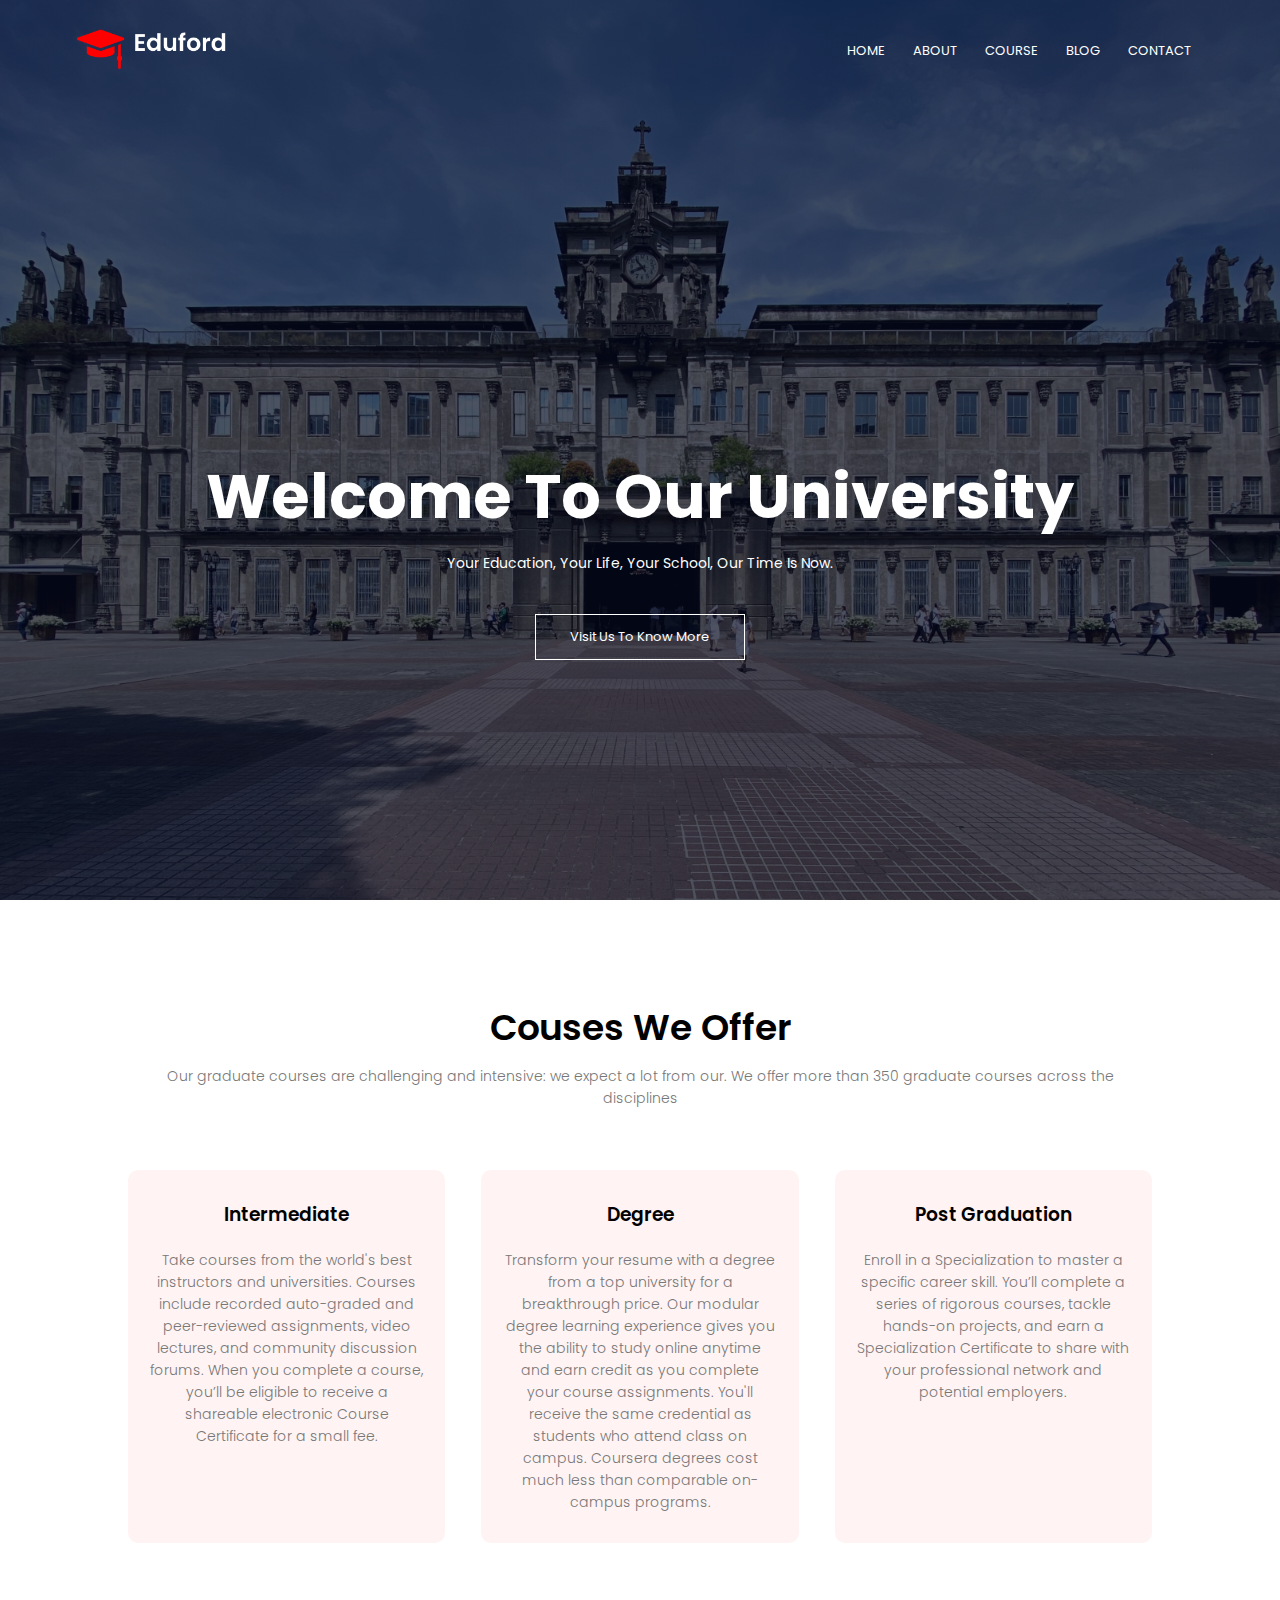
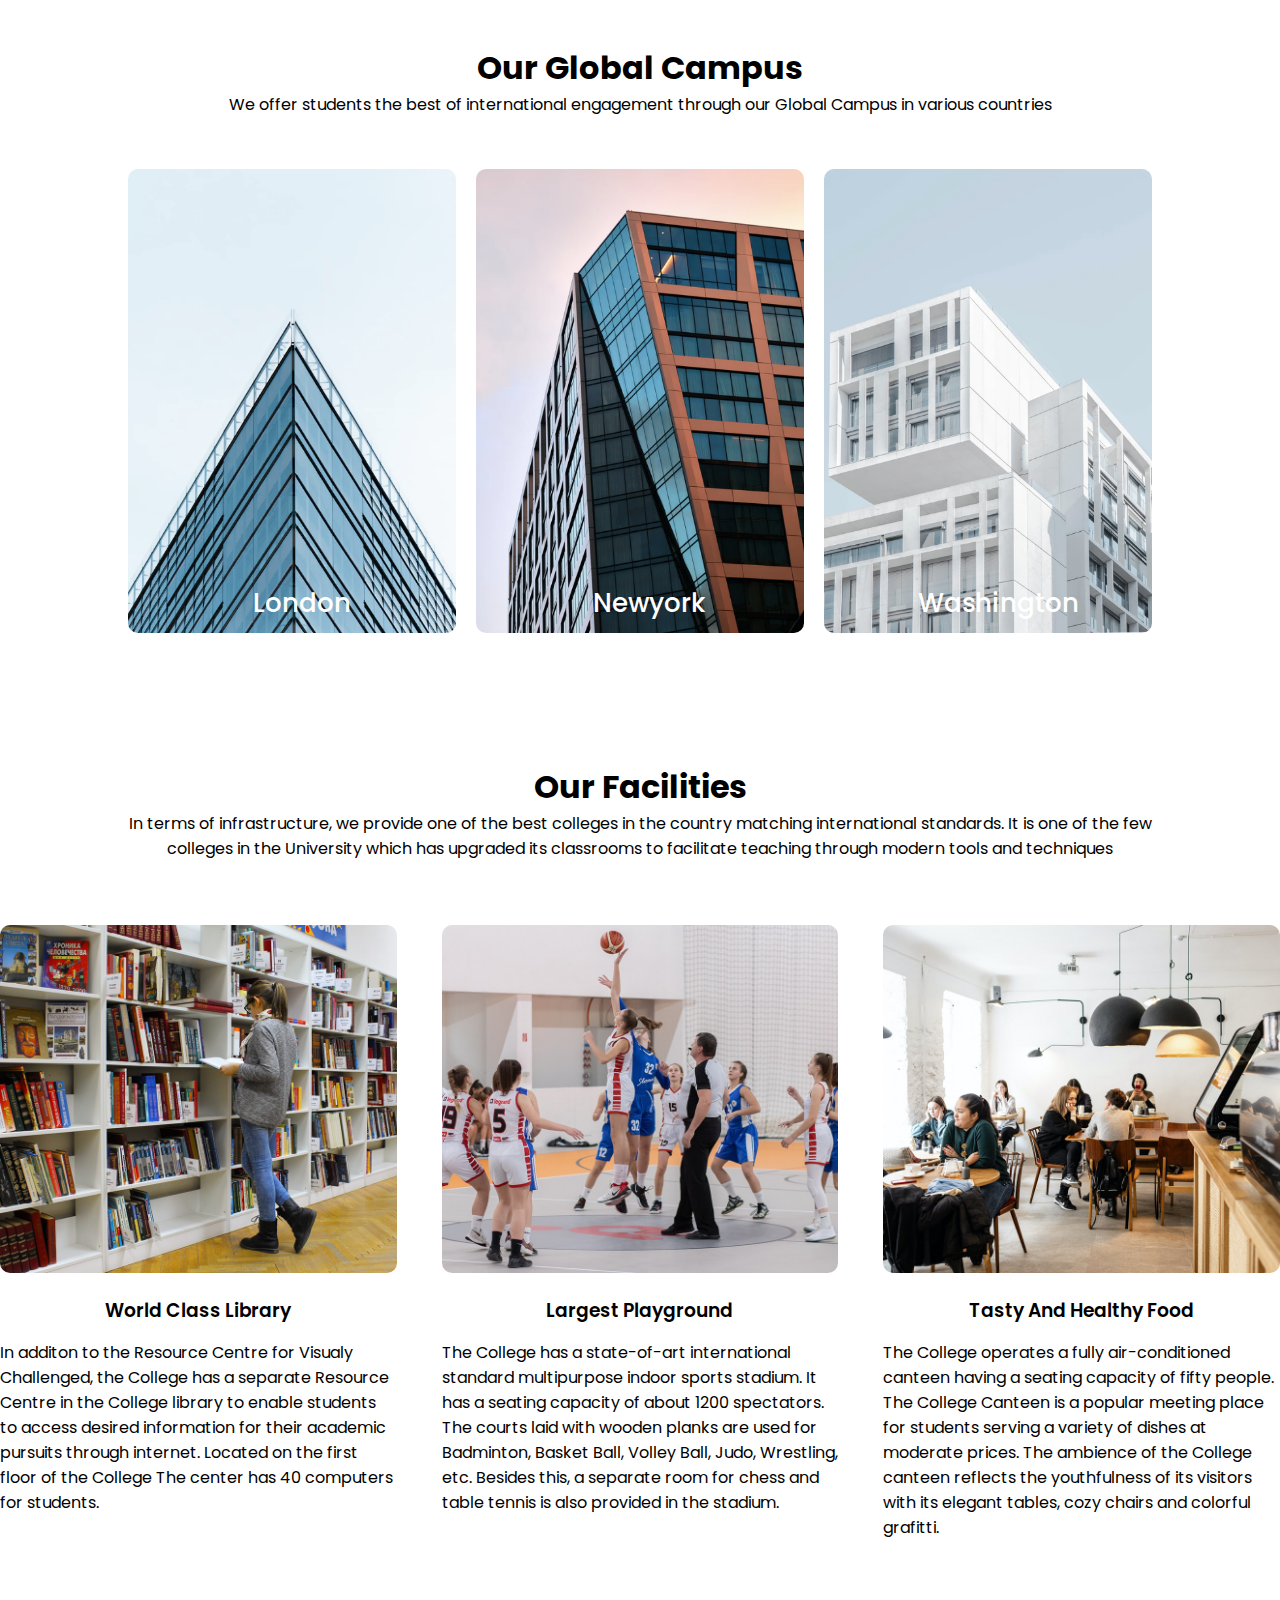
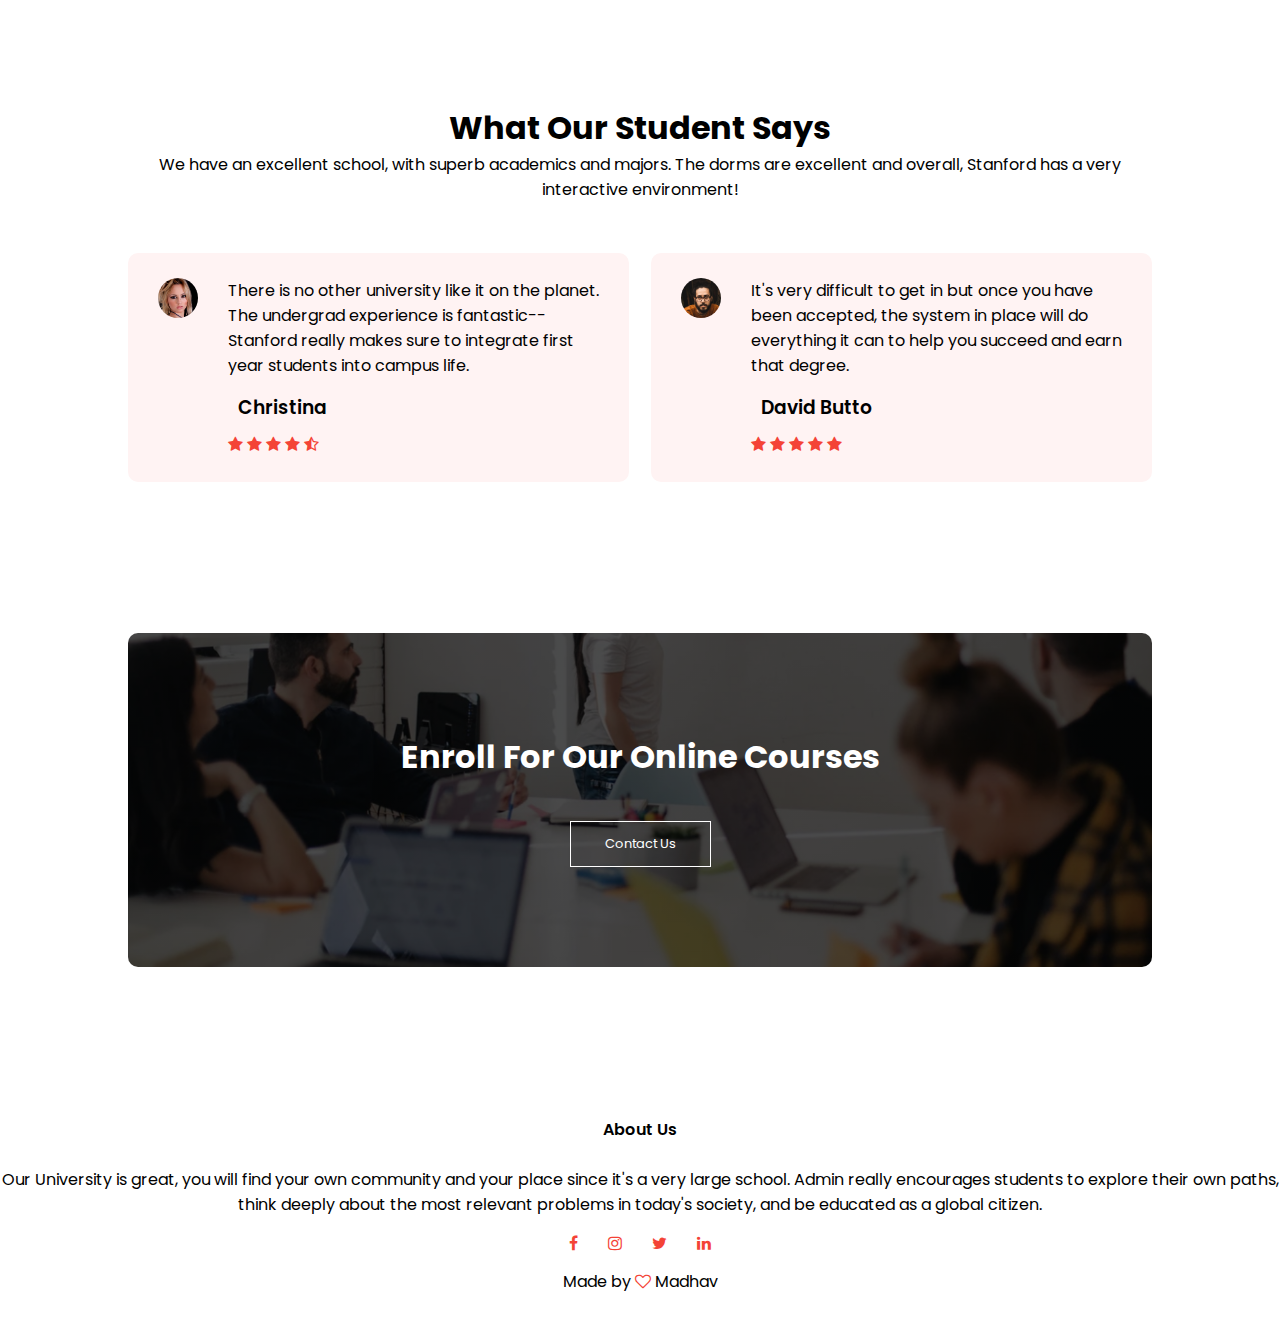
<file: index.html>
<!DOCTYPE html>
<html lang="en">

<head>
    <meta charset="UTF-8">
    <meta http-equiv="X-UA-Compatible" content="IE=edge">
    <meta name="viewport" content="width=device-width, initial-scale=1.0">
    <title>edu-website home</title>
    <link rel="stylesheet" href="style.css">
    <link rel="preconnect" href="https://fonts.googleapis.com">

    <link href="https://fonts.googleapis.com/css2?family=Poppins:ital,wght@0,300;0,400;0,600;0,700;1,200&display=swap"
        rel="stylesheet">
    <link rel="stylesheet">
    <link rel="stylesheet" href="https://cdnjs.cloudflare.com/ajax/libs/font-awesome/4.7.0/css/font-awesome.min.css">
</head>

<body>
    <section class="header">
        <nav>
            <a href="index.html"><img src="logo.png" alt=""></a>
            <div class="nav-links" id="navLinks">
                <i class="fa fa-times" onclick="hideMenu()"></i>
                <ul>
                    <li><a href="index.html">HOME</a></li>
                    <li><a href="about.html">ABOUT</a></li>
                    <li><a href="course.html">COURSE</a></li>
                    <li><a href="blog.html">BLOG</a></li>
                    <li><a href="contact.html">CONTACT</a></li>
                </ul>
            </div>
            <i class="fa fa-bars" onclick="showMenu()"></i>
        </nav>
        <div class="text-box">
            <h1>Welcome To Our University</h1>
            <p>Your Education, Your Life, Your School, Our Time Is Now.</p>
            <a href="" class="hero-btn">Visit Us To Know More</a>
        </div>

    </section>

    <section class="course">
        <h1>Couses We Offer</h1>
        <p>Our graduate courses are challenging and intensive: we expect a lot from our. We offer more than 350 graduate
            courses across the disciplines</p>

        <div class="row">
            <div class="course-col">
                <h3>Intermediate</h3>
                <p>Take courses from the world's best instructors and universities. Courses include recorded auto-graded
                    and peer-reviewed assignments, video lectures, and community discussion forums. When you complete a
                    course, you’ll be eligible to receive a shareable electronic Course Certificate for a small fee.</p>
            </div>
            <div class="course-col">
                <h3>Degree</h3>
                <p>Transform your resume with a degree from a top university for a breakthrough price. Our modular
                    degree learning experience gives you the ability to study online anytime and earn credit as you
                    complete your course assignments. You'll receive the same credential as students who attend class on
                    campus. Coursera degrees cost much less than comparable on-campus programs.</p>
            </div>
            <div class="course-col">
                <h3>Post Graduation</h3>
                <p>Enroll in a Specialization to master a specific career skill. You’ll complete a series of rigorous
                    courses, tackle hands-on projects, and earn a Specialization Certificate to share with your
                    professional network and potential employers.</p>
            </div>
        </div>
    </section>

    <section class="campus">
        <h1>Our Global Campus</h1>
        <p>We offer students the best of international engagement through our Global Campus in various countries</p>

        <div class="row">
            <div class="campus-col">
                <img src="london.png" alt="">
                <div class="layer">
                    <h3>London</h3>
                </div>
            </div>
            <div class="campus-col">
                <img src="newyork.png" alt="">
                <div class="layer">
                    <h3>Newyork</h3>
                </div>
            </div>
            <div class="campus-col">
                <img src="washington.png" alt="">
                <div class="layer">
                    <h3>Washington</h3>
                </div>

            </div>
    </section>

    <section>
        <div class="facilities">
            <h1>Our Facilities</h1>
            <p>In terms of infrastructure, we provide one of the best colleges in the country matching international
                standards. It is one of the few colleges in the University which has upgraded its classrooms to
                facilitate teaching through modern tools and techniques</p>
        </div>
        <div class="row">
            <div class="facilities-col">
                <img src="library.png" alt="">
                <h3>World Class Library</h3>
                <p>In additon to the Resource Centre for Visualy Challenged, the College has a separate Resource Centre
                    in the College library to enable students to access desired information for their academic pursuits
                    through internet. Located on the first floor of the College The center has 40 computers for
                    students.</p>
            </div>
            <div class="facilities-col">
                <img src="basketball.png" alt="">
                <h3>Largest Playground</h3>
                <p>The College has a state-of-art international standard multipurpose indoor sports stadium. It has a
                    seating capacity of about 1200 spectators. The courts laid with wooden planks are used for
                    Badminton, Basket Ball, Volley Ball, Judo, Wrestling, etc. Besides this, a separate room for chess
                    and table tennis is also provided in the stadium.</p>
            </div>
            <div class="facilities-col">
                <img src="cafeteria.png" alt="">
                <h3>Tasty And Healthy Food</h3>
                <p>The College operates a fully air-conditioned canteen having a seating capacity of fifty people. The
                    College Canteen is a popular meeting place for students serving a variety of dishes at moderate
                    prices. The ambience of the College canteen reflects the youthfulness of its visitors with its
                    elegant tables, cozy chairs and colorful grafitti.

                </p>
            </div>
        </div>
    </section>
    <section class="testimonials">
        <h1>What Our Student Says</h1>
        <p>We have an excellent school, with superb academics and majors. The dorms are excellent and overall,
            Stanford has a very interactive environment!</p>
        <div class="row">
            <div class="testimonial-col">
                <img src="user1.jpg" alt="">
                <div>
                    <p>There is no other university like it on the planet. The undergrad experience is
                        fantastic--Stanford really makes sure to integrate first year students into campus life.</p>
                    <h3>Christina</h3>
                    <i class="fa fa-star"></i>
                    <i class="fa fa-star"></i>
                    <i class="fa fa-star"></i>
                    <i class="fa fa-star"></i>
                    <i class="fa fa-star-half-o"></i>
                </div>
            </div>
            <div class="testimonial-col">
                <img src="user2.jpg" alt="">
                <div>
                    <p>It's very difficult to get in but once you have been accepted, the system in place will do
                        everything it can to help you succeed and earn that degree.</p>
                    <h3>David Butto</h3>
                    <i class="fa fa-star"></i>
                    <i class="fa fa-star"></i>
                    <i class="fa fa-star"></i>
                    <i class="fa fa-star"></i>
                    <i class="fa fa-star"></i>
                </div>
            </div>
        </div>
    </section>
    <section class="cta">
        <h1>Enroll For Our Online Courses</h1>
        <a href="" class="hero-btn">Contact Us</a>
    </section>
    <section class="footer">
        <h4>About Us</h4>
        <p>Our University is great, you will find your own community and your place since it's a very large school.
            Admin
            really encourages students to explore their own paths, think deeply about the most relevant problems in
            today's society, and be educated as a global citizen.</p>
        <div class="icons">
            <i class="fa fa-facebook"></i>
            <i class="fa fa-instagram"></i>
            <i class="fa fa-twitter"></i>
            <i class="fa fa-linkedin"></i>

        </div>
        <p>Made by <i class="fa fa-heart-o"></i> Madhav</p>
    </section>

    <script src="app.js"></script>

</body>

</html>
</file>
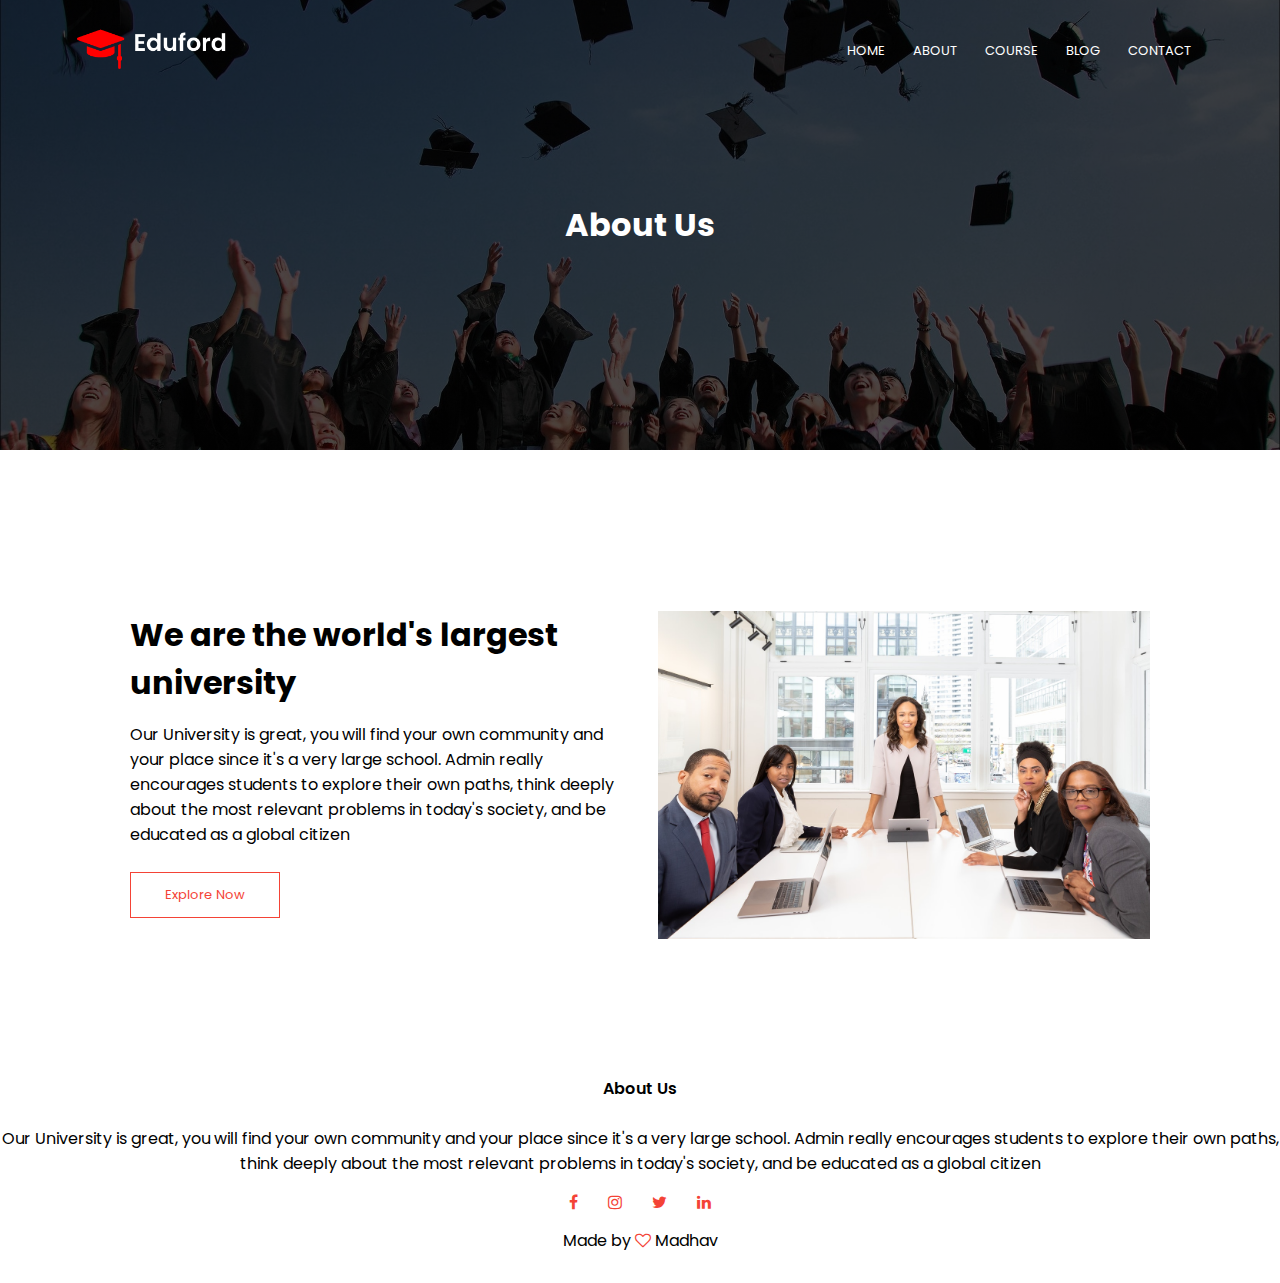
<file: about.html>
<!DOCTYPE html>
<html lang="en">

<head>
    <meta charset="UTF-8">
    <meta http-equiv="X-UA-Compatible" content="IE=edge">
    <meta name="viewport" content="width=device-width, initial-scale=1.0">
    <title>about-us</title>
    <link rel="stylesheet" href="style.css">
    <link rel="preconnect" href="https://fonts.googleapis.com">

    <link href="https://fonts.googleapis.com/css2?family=Poppins:ital,wght@0,300;0,400;0,600;0,700;1,200&display=swap"
        rel="stylesheet">
    <link rel="stylesheet">
    <link rel="stylesheet" href="https://cdnjs.cloudflare.com/ajax/libs/font-awesome/4.7.0/css/font-awesome.min.css">
</head>

<body>
    <section class="sub-header">
        <nav>
            <a href="index.html"><img src="logo.png" alt=""></a>
            <div class="nav-links" id="navLinks">
                <i class="fa fa-times" onclick="hideMenu()"></i>
                <ul>
                    <li><a href="index.html">HOME</a></li>
                    <li><a href="about.html">ABOUT</a></li>
                    <li><a href="course.html">COURSE</a></li>
                    <li><a href="blog.html">BLOG</a></li>
                    <li><a href="contact.html">CONTACT</a></li>
                </ul>
            </div>
            <i class="fa fa-bars" onclick="showMenu()"></i>
        </nav>
        <h1>About Us</h1>

    </section>

    <section class="about-us">
        <div class="row">
            <div class="about-col">
                <h1>We are the world's largest university</h1>
                <p>Our University is great, you will find your own community and your place since it's a very large
                    school.
                    Admin
                    really encourages students to explore their own paths, think deeply about the most relevant problems
                    in
                    today's society, and be educated as a global citizen</p>
                <a href="" class="hero-btn red-btn">Explore Now</a>
            </div>
            <div class="about-col">
                <img src="about.jpg" alt="">
            </div>

        </div>
    </section>

    <section class="footer">
        <h4>About Us</h4>
        <p>Our University is great, you will find your own community and your place since it's a very large school.
            Admin
            really encourages students to explore their own paths, think deeply about the most relevant problems in
            today's society, and be educated as a global citizen</p>
        <div class="icons">
            <i class="fa fa-facebook"></i>
            <i class="fa fa-instagram"></i>
            <i class="fa fa-twitter"></i>
            <i class="fa fa-linkedin"></i>

        </div>
        <p>Made by <i class="fa fa-heart-o"></i> Madhav</p>
    </section>

    <script src="app.js"></script>

</body>

</html>
</file>
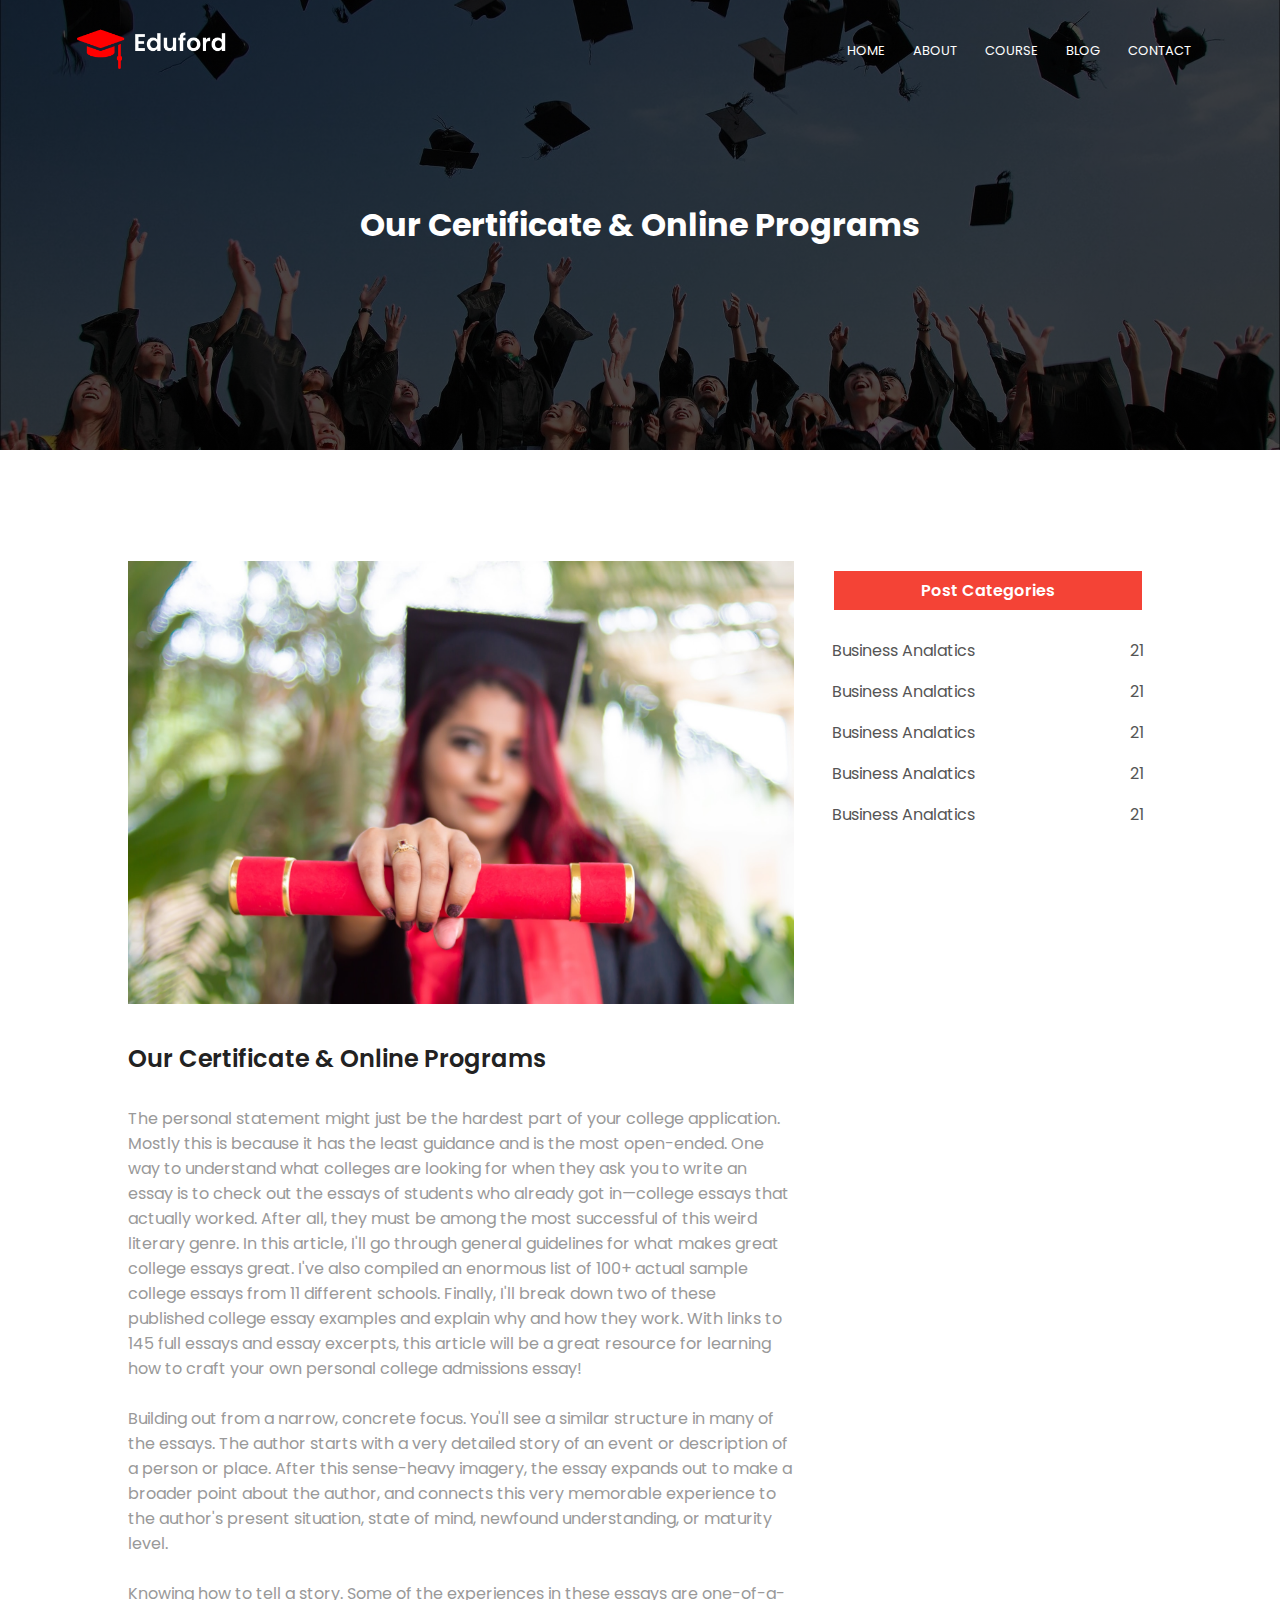
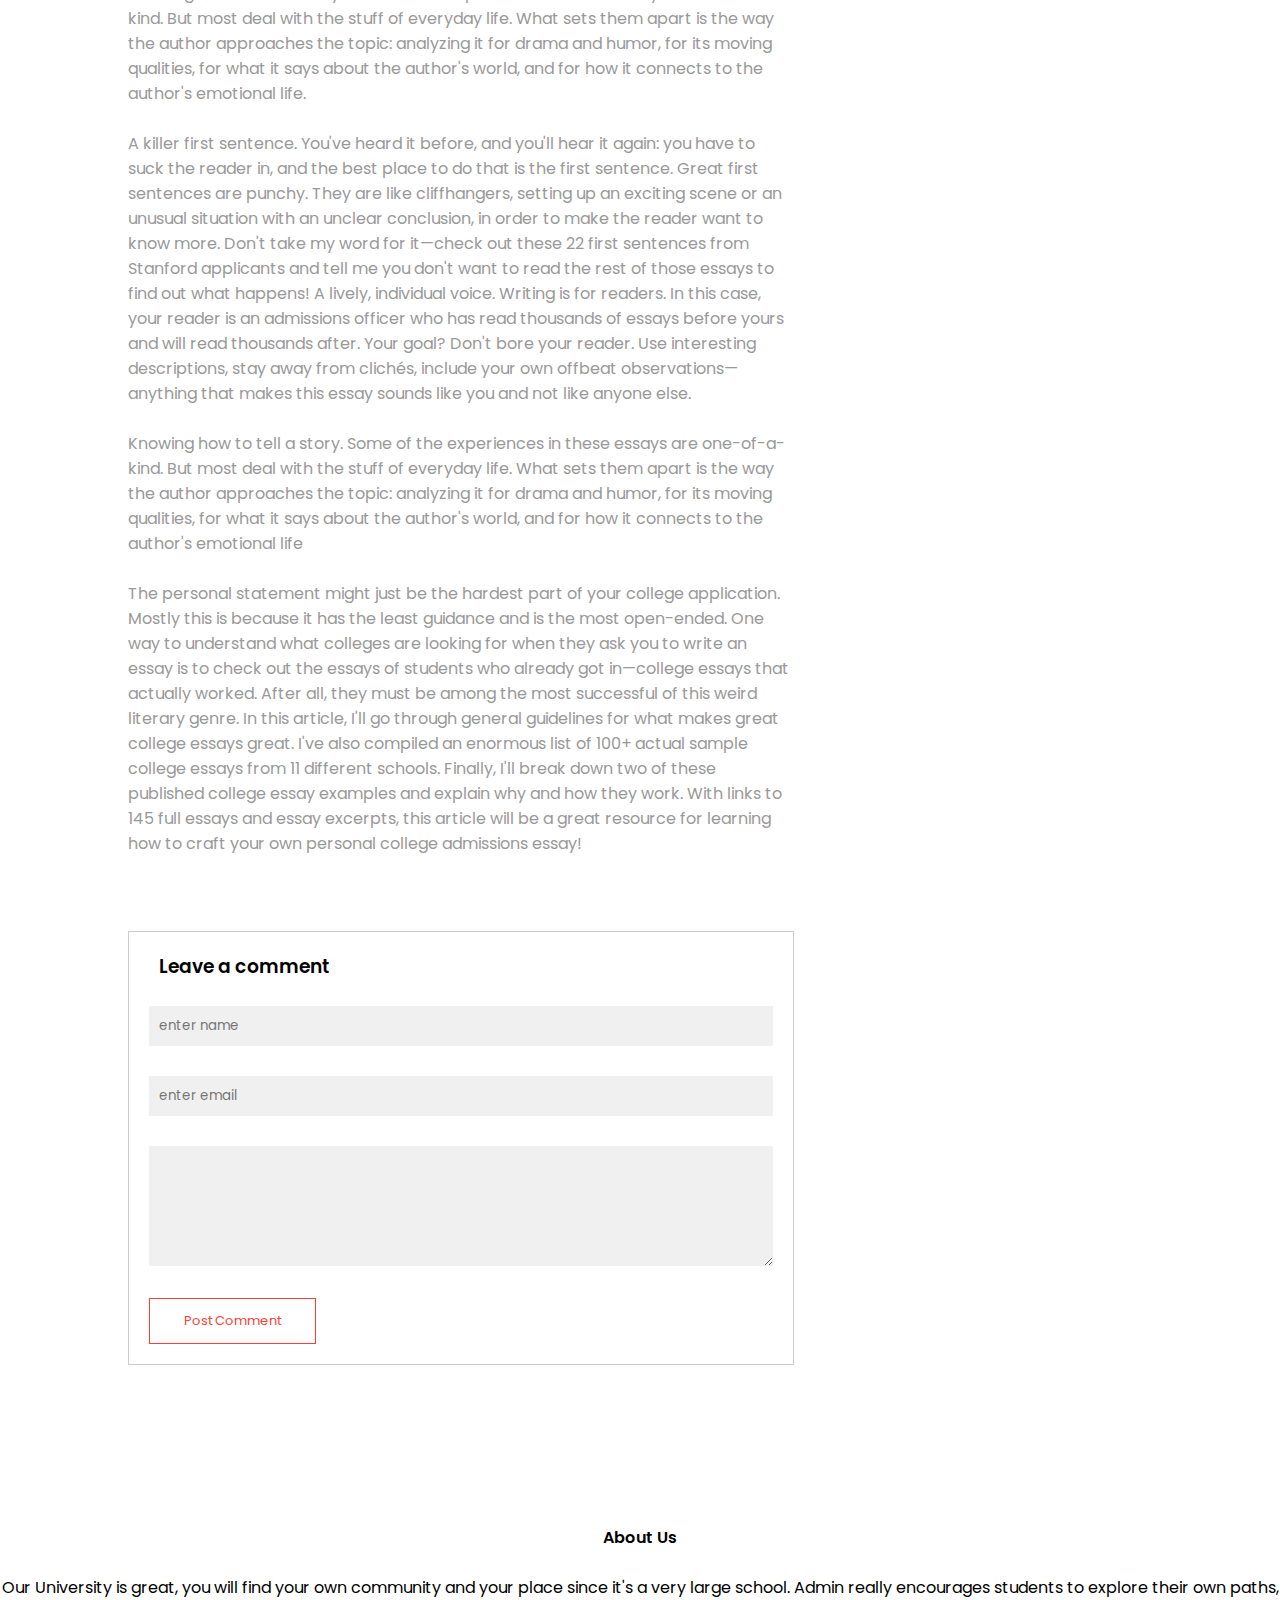
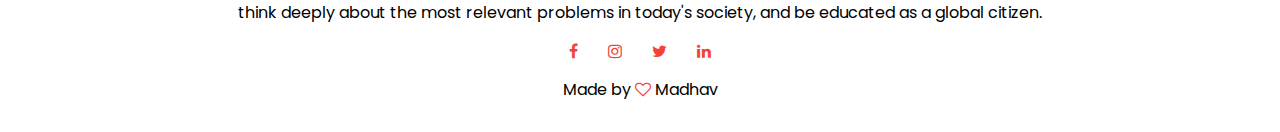
<file: blog.html>
<!DOCTYPE html>
<html lang="en">

<head>
    <meta charset="UTF-8">
    <meta http-equiv="X-UA-Compatible" content="IE=edge">
    <meta name="viewport" content="width=device-width, initial-scale=1.0">
    <title>blog</title>
    <link rel="stylesheet" href="style.css">
    <link rel="preconnect" href="https://fonts.googleapis.com">

    <link href="https://fonts.googleapis.com/css2?family=Poppins:ital,wght@0,300;0,400;0,600;0,700;1,200&display=swap"
        rel="stylesheet">
    <link rel="stylesheet">
    <link rel="stylesheet" href="https://cdnjs.cloudflare.com/ajax/libs/font-awesome/4.7.0/css/font-awesome.min.css">
</head>

<body>
    <section class="sub-header">
        <nav>
            <a href="index.html"><img src="logo.png" alt=""></a>
            <div class="nav-links" id="navLinks">
                <i class="fa fa-times" onclick="hideMenu()"></i>
                <ul>
                    <li><a href="index.html">HOME</a></li>
                    <li><a href="about.html">ABOUT</a></li>
                    <li><a href="course.html">COURSE</a></li>
                    <li><a href="blog.html">BLOG</a></li>
                    <li><a href="contact.html">CONTACT</a></li>
                </ul>
            </div>
            <i class="fa fa-bars" onclick="showMenu()"></i>
        </nav>
        <h1>Our Certificate & Online Programs</h1>

    </section>

    <section class="blog-content">
        <div class="row">
            <div class="blog-left">
                <img src="certificate.jpg" alt="">
                <h2>Our Certificate & Online Programs</h2>
                <p>The personal statement might just be the hardest part of your college application. Mostly this is
                    because it has the least guidance and is the most open-ended. One way to understand what colleges
                    are looking for when they ask you to write an essay is to check out the essays of students who
                    already got in—college essays that actually worked. After all, they must be among the most
                    successful of this weird literary genre.

                    In this article, I'll go through general guidelines for what makes great college essays great. I've
                    also compiled an enormous list of 100+ actual sample college essays from 11 different schools.
                    Finally, I'll break down two of these published college essay examples and explain why and how they
                    work. With links to 145 full essays and essay excerpts, this article will be a great resource for
                    learning how to craft your own personal college admissions essay!</p>
                <br>
                <p>Building out from a narrow, concrete focus. You'll see a similar structure in many of the essays. The
                    author starts with a very detailed story of an event or description of a person or place. After this
                    sense-heavy imagery, the essay expands out to make a broader point about the author, and connects
                    this very memorable experience to the author's present situation, state of mind, newfound
                    understanding, or maturity level.</p>
                <br>
                <p>Knowing how to tell a story. Some of the experiences in these essays are one-of-a-kind. But most deal
                    with the stuff of everyday life. What sets them apart is the way the author approaches the topic:
                    analyzing it for drama and humor, for its moving qualities, for what it says about the author's
                    world, and for how it connects to the author's emotional life.</p>
                <br>
                <p>A killer first sentence. You've heard it before, and you'll hear it again: you have to suck the
                    reader in, and the best place to do that is the first sentence. Great first sentences are punchy.
                    They are like cliffhangers, setting up an exciting scene or an unusual situation with an unclear
                    conclusion, in order to make the reader want to know more. Don't take my word for it—check out these
                    22 first sentences from Stanford applicants and tell me you don't want to read the rest of those
                    essays to find out what happens!

                    A lively, individual voice. Writing is for readers. In this case, your reader is an admissions
                    officer who has read thousands of essays before yours and will read thousands after. Your goal?
                    Don't bore your reader. Use interesting descriptions, stay away from clichés, include your own
                    offbeat observations—anything that makes this essay sounds like you and not like anyone else.</p>
                <br>
                <p>Knowing how to tell a story. Some of the experiences in these essays are one-of-a-kind. But most deal
                    with the stuff of everyday life. What sets them apart is the way the author approaches the topic:
                    analyzing it for drama and humor, for its moving qualities, for what it says about the author's
                    world, and for how it connects to the author's emotional life</p>
                <br>
                <p>The personal statement might just be the hardest part of your college application. Mostly this is
                    because it has the least guidance and is the most open-ended. One way to understand what colleges
                    are looking for when they ask you to write an essay is to check out the essays of students who
                    already got in—college essays that actually worked. After all, they must be among the most
                    successful of this weird literary genre.

                    In this article, I'll go through general guidelines for what makes great college essays great. I've
                    also compiled an enormous list of 100+ actual sample college essays from 11 different schools.
                    Finally, I'll break down two of these published college essay examples and explain why and how they
                    work. With links to 145 full essays and essay excerpts, this article will be a great resource for
                    learning how to craft your own personal college admissions essay!</p>
                <br>


                <div class="comment-box">
                    <h3>Leave a comment</h3>
                    <form action="" class="comment-form">
                        <input type="text" placeholder="enter name">
                        <input type="email" placeholder="enter email">
                        <textarea rows="5" placeholder="enter comment">

                        </textarea>
                        <button type="submit" class="hero-btn red-btn">Post Comment</button>
                    </form>
                </div>


            </div>
            <div class="blog-right">
                <h3>Post Categories</h3>
                <div>
                    <span>Business Analatics</span>
                    <span>21</span>
                </div>
                <div>
                    <span>Business Analatics</span>
                    <span>21</span>
                </div>
                <div>
                    <span>Business Analatics</span>
                    <span>21</span>
                </div>
                <div>
                    <span>Business Analatics</span>
                    <span>21</span>
                </div>
                <div>
                    <span>Business Analatics</span>
                    <span>21</span>
                </div>
            </div>

        </div>
    </section>


    <section class="footer">
        <h4>About Us</h4>
        <p>Our University is great, you will find your own community and your place since it's a very large school.
            Admin
            really encourages students to explore their own paths, think deeply about the most relevant problems in
            today's society, and be educated as a global citizen.</p>
        <div class="icons">
            <i class="fa fa-facebook"></i>
            <i class="fa fa-instagram"></i>
            <i class="fa fa-twitter"></i>
            <i class="fa fa-linkedin"></i>

        </div>
        <p>Made by <i class="fa fa-heart-o"></i> Madhav</p>
    </section>

    <script src="app.js"></script>

</body>

</html>
</file>
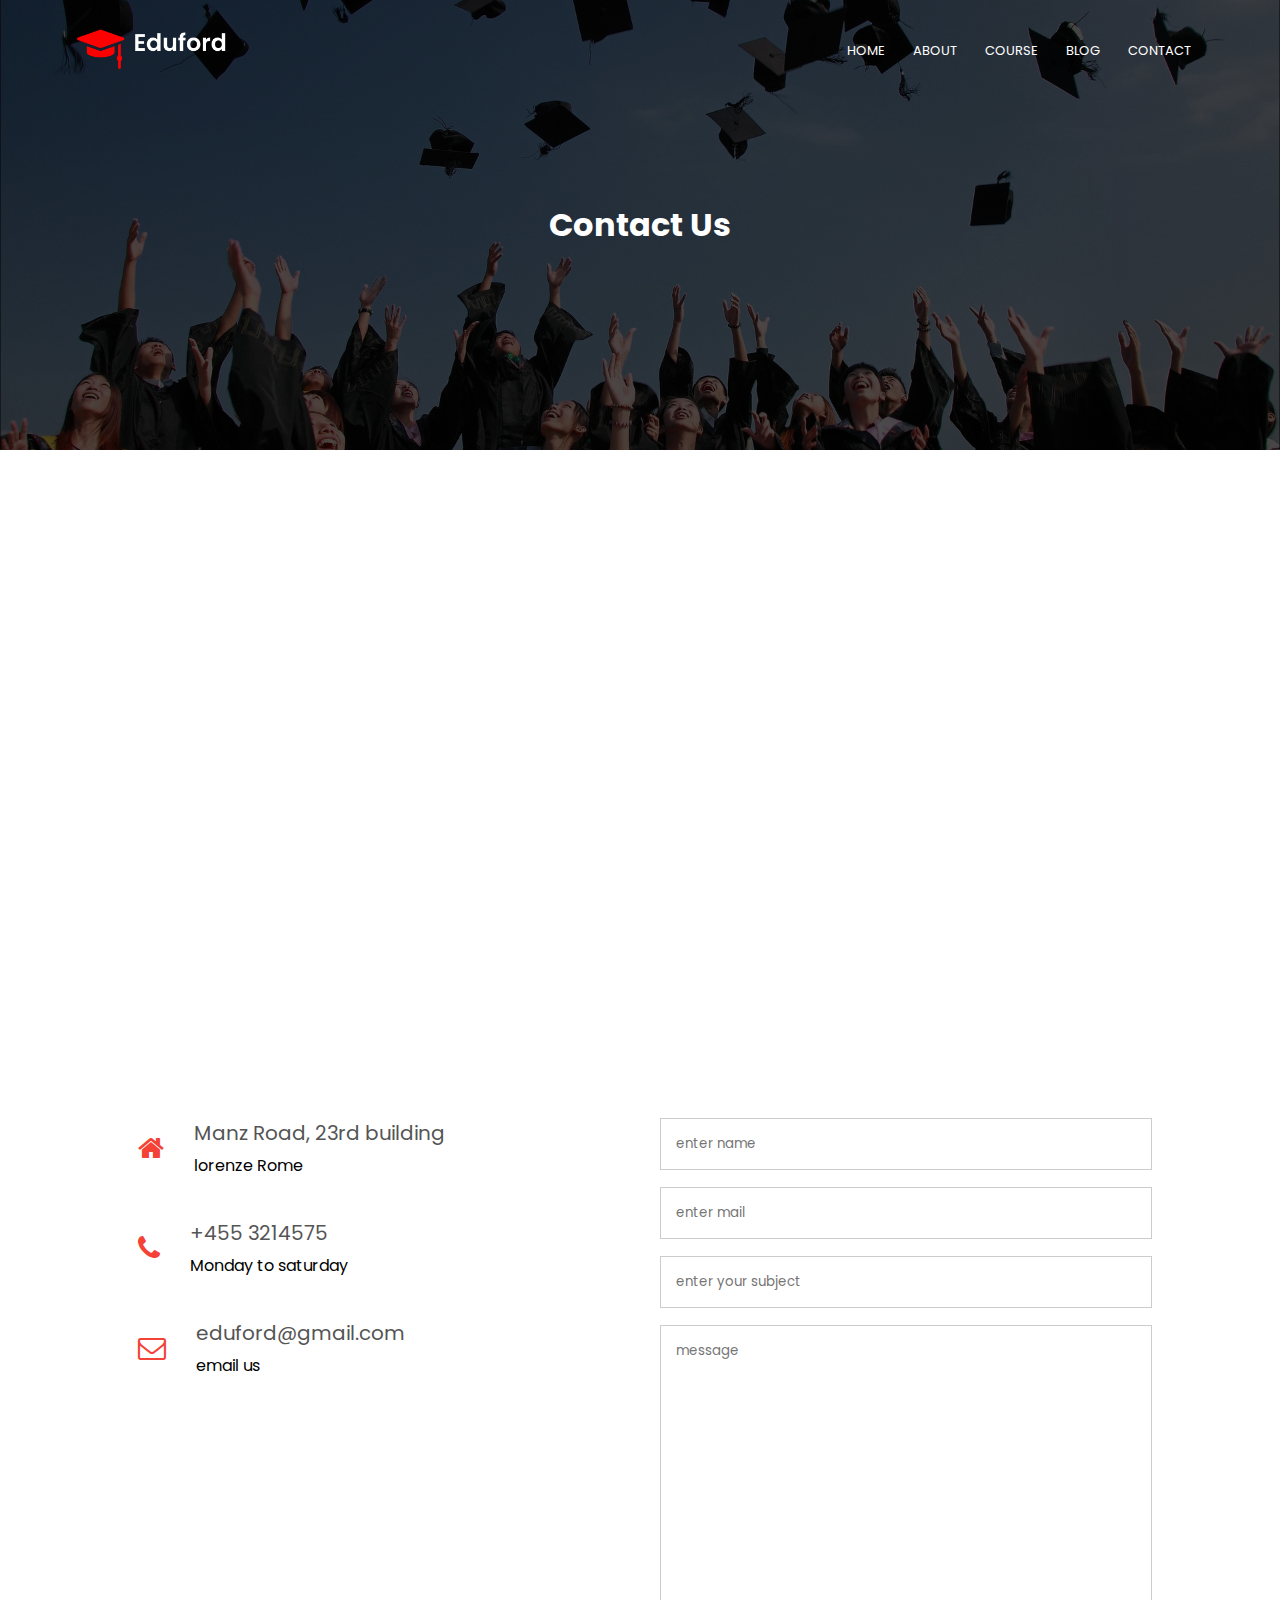
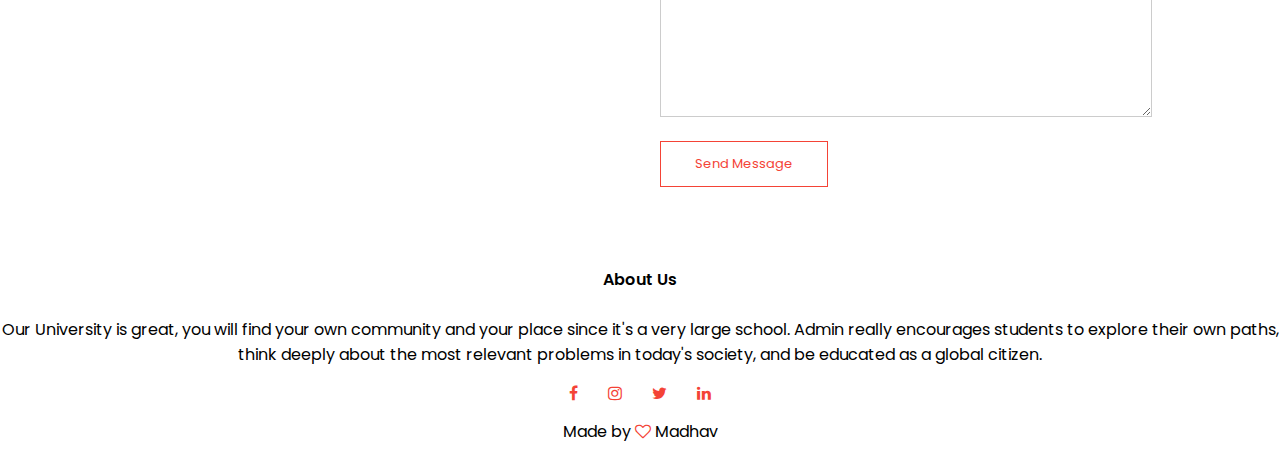
<file: contact.html>
<!DOCTYPE html>
<html lang="en">

<head>
    <meta charset="UTF-8">
    <meta http-equiv="X-UA-Compatible" content="IE=edge">
    <meta name="viewport" content="width=device-width, initial-scale=1.0">
    <title>contact-us</title>
    <link rel="stylesheet" href="style.css">
    <link rel="preconnect" href="https://fonts.googleapis.com">

    <link href="https://fonts.googleapis.com/css2?family=Poppins:ital,wght@0,300;0,400;0,600;0,700;1,200&display=swap"
        rel="stylesheet">
    <link rel="stylesheet">
    <link rel="stylesheet" href="https://cdnjs.cloudflare.com/ajax/libs/font-awesome/4.7.0/css/font-awesome.min.css">
</head>

<body>
    <section class="sub-header">
        <nav>
            <a href="index.html"><img src="logo.png" alt=""></a>
            <div class="nav-links" id="navLinks">
                <i class="fa fa-times" onclick="hideMenu()"></i>
                <ul>
                    <li><a href="index.html">HOME</a></li>
                    <li><a href="about.html">ABOUT</a></li>
                    <li><a href="course.html">COURSE</a></li>
                    <li><a href="blog.html">BLOG</a></li>
                    <li><a href="contact.html">CONTACT</a></li>
                </ul>
            </div>
            <i class="fa fa-bars" onclick="showMenu()"></i>
        </nav>
        <h1>Contact Us</h1>

    </section>
    <section class="location">
        <iframe
            src="https://www.google.com/maps/embed?pb=!1m18!1m12!1m3!1d3499.7376494590876!2d77.14832731440889!3d28.697493487890075!2m3!1f0!2f0!3f0!3m2!1i1024!2i768!4f13.1!3m3!1m2!1s0x390d022d61e5bf97%3A0x84925765f49a34e1!2sPitampura%20TV%20Tower!5e0!3m2!1sen!2sin!4v1635584098821!5m2!1sen!2sin"
            width="600" height="450" style="border:0;" allowfullscreen="" loading="lazy"></iframe>

    </section>
    <section class="contact-us">
        <div class="row">
            <div class="contact-col">
                <div>
                    <i class="fa fa-home"></i>
                    <span>
                        <h5>Manz Road, 23rd building</h5>
                        <p>lorenze Rome</p>
                    </span>
                </div>
                <div>
                    <i class="fa fa-phone"></i>
                    <span>
                        <h5>+455 3214575</h5>
                        <p>Monday to saturday</p>
                    </span>
                </div>
                <div>
                    <i class="fa fa-envelope-o"></i>
                    <span>
                        <h5>eduford@gmail.com</h5>
                        <p>email us</p>
                    </span>
                </div>
            </div>
            <div class="contact-col">
                <form action="form-handler.php" method="POST">
                    <input type="text" name="name" placeholder="enter name" required>
                    <input type="email" name="email" placeholder="enter mail" required>
                    <input type="text" name="subject" placeholder="enter your subject" required>
                    <textarea rows="18" name="message" placeholder="message" required></textarea>
                    <button type="submit" class="hero-btn red-btn">Send Message</button>
                </form>
            </div>
        </div>
    </section>



    <section class="footer">
        <h4>About Us</h4>
        <p>Our University is great, you will find your own community and your place since it's a very large school.
            Admin
            really encourages students to explore their own paths, think deeply about the most relevant problems in
            today's society, and be educated as a global citizen.</p>
        <div class="icons">
            <i class="fa fa-facebook"></i>
            <i class="fa fa-instagram"></i>
            <i class="fa fa-twitter"></i>
            <i class="fa fa-linkedin"></i>

        </div>
        <p>Made by <i class="fa fa-heart-o"></i> Madhav</p>
    </section>

    <script src="app.js"></script>

</body>

</html>
</file>
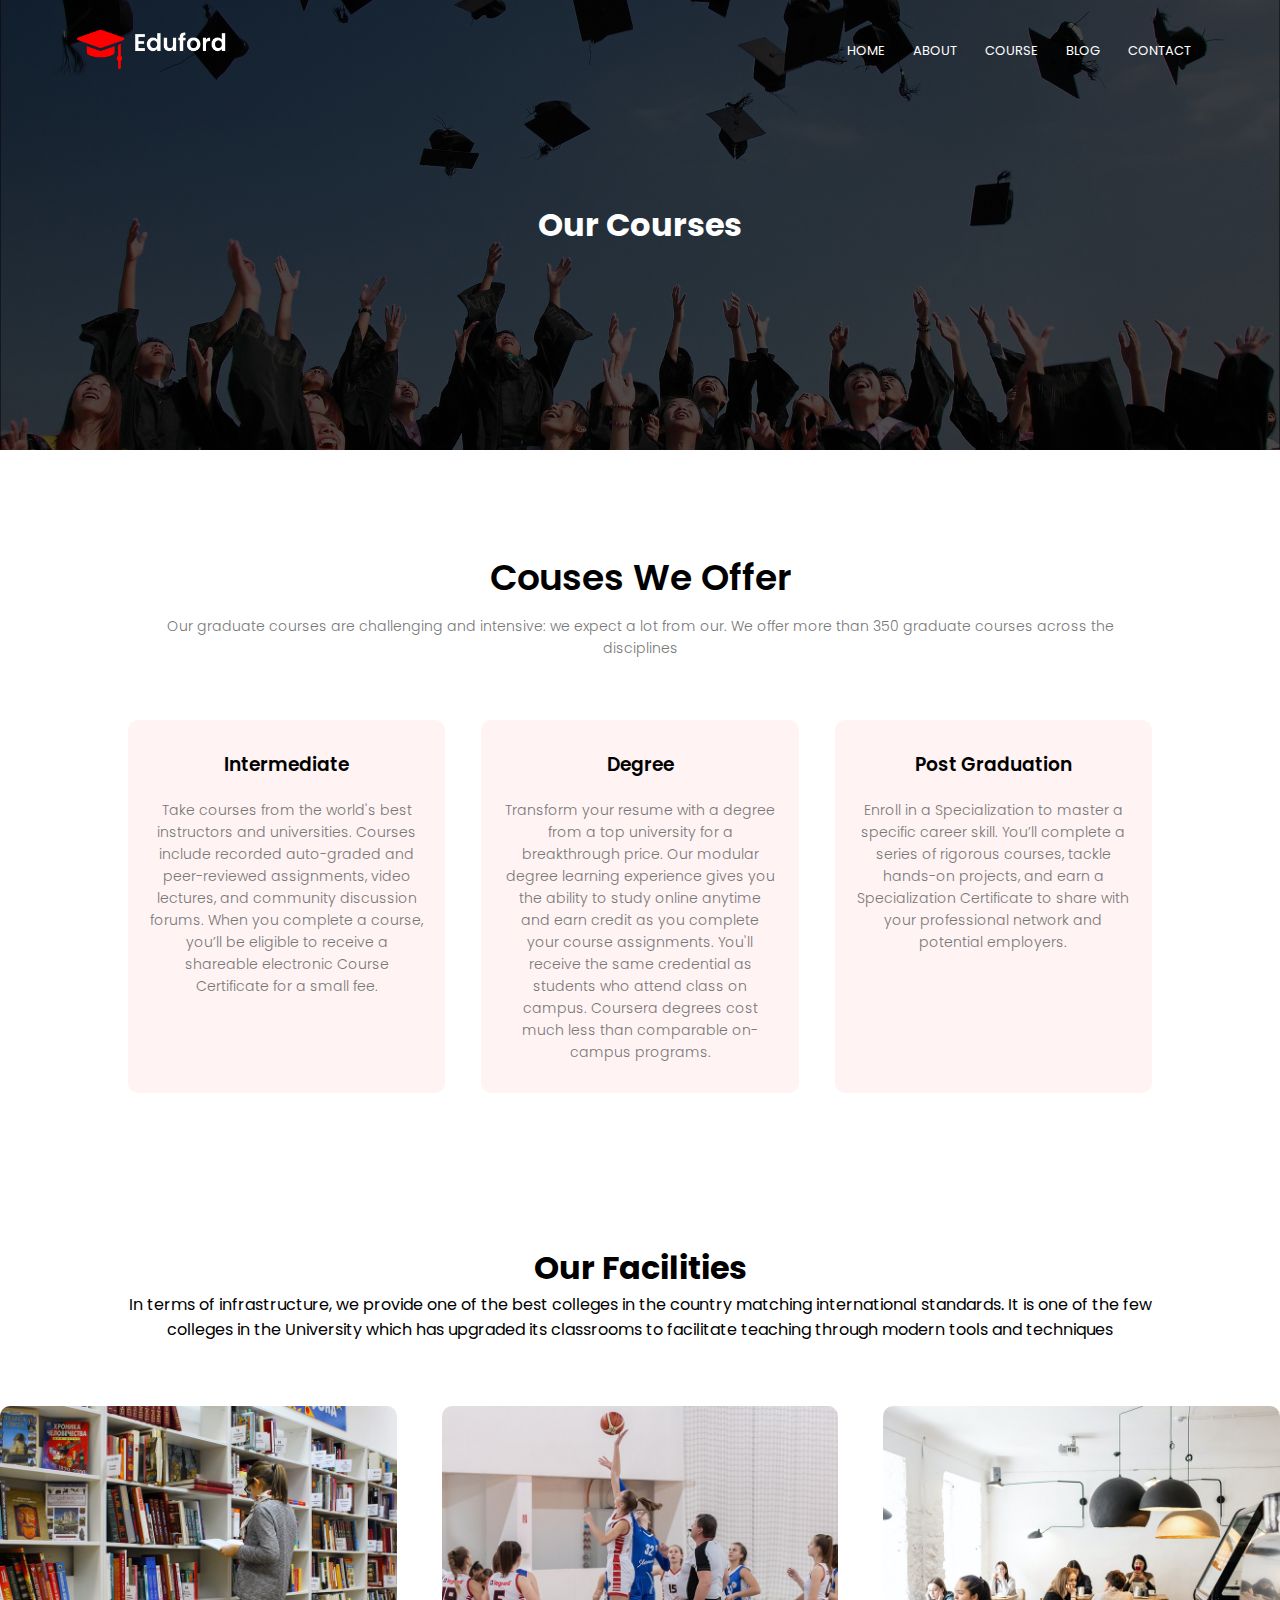
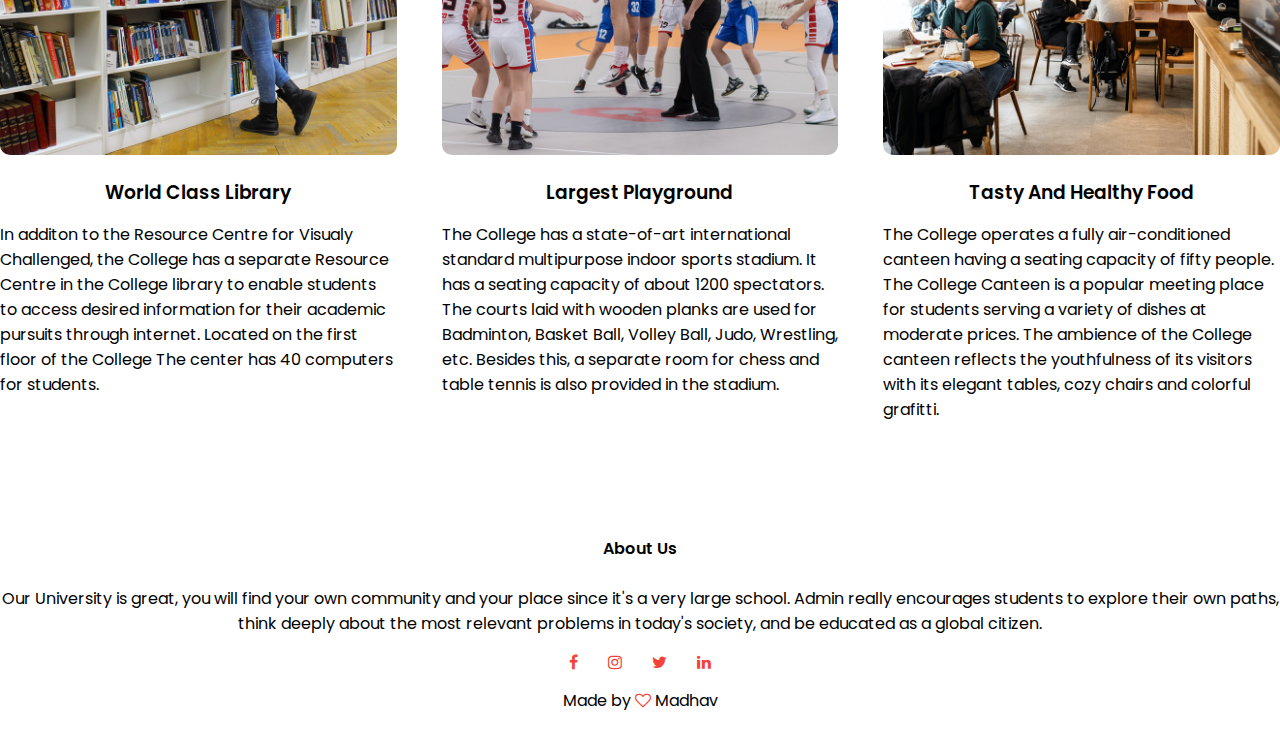
<file: course.html>
<!DOCTYPE html>
<html lang="en">

<head>
    <meta charset="UTF-8">
    <meta http-equiv="X-UA-Compatible" content="IE=edge">
    <meta name="viewport" content="width=device-width, initial-scale=1.0">
    <title>courses</title>
    <link rel="stylesheet" href="style.css">
    <link rel="preconnect" href="https://fonts.googleapis.com">

    <link href="https://fonts.googleapis.com/css2?family=Poppins:ital,wght@0,300;0,400;0,600;0,700;1,200&display=swap"
        rel="stylesheet">
    <link rel="stylesheet">
    <link rel="stylesheet" href="https://cdnjs.cloudflare.com/ajax/libs/font-awesome/4.7.0/css/font-awesome.min.css">
</head>

<body>
    <section class="sub-header">
        <nav>
            <a href="index.html"><img src="logo.png" alt=""></a>
            <div class="nav-links" id="navLinks">
                <i class="fa fa-times" onclick="hideMenu()"></i>
                <ul>
                    <li><a href="index.html">HOME</a></li>
                    <li><a href="about.html">ABOUT</a></li>
                    <li><a href="course.html">COURSE</a></li>
                    <li><a href="blog.html">BLOG</a></li>
                    <li><a href="contact.html">CONTACT</a></li>
                </ul>
            </div>
            <i class="fa fa-bars" onclick="showMenu()"></i>
        </nav>
        <h1>Our Courses</h1>

    </section>
    <section class="course">
        <h1>Couses We Offer</h1>
        <p>Our graduate courses are challenging and intensive: we expect a lot from our. We offer more than 350 graduate
            courses across the disciplines</p>

        <div class="row">
            <div class="course-col">
                <h3>Intermediate</h3>
                <p>Take courses from the world's best instructors and universities. Courses include recorded auto-graded
                    and peer-reviewed assignments, video lectures, and community discussion forums. When you complete a
                    course, you’ll be eligible to receive a shareable electronic Course Certificate for a small fee.</p>
            </div>
            <div class="course-col">
                <h3>Degree</h3>
                <p>Transform your resume with a degree from a top university for a breakthrough price. Our modular
                    degree learning experience gives you the ability to study online anytime and earn credit as you
                    complete your course assignments. You'll receive the same credential as students who attend class on
                    campus. Coursera degrees cost much less than comparable on-campus programs.</p>
            </div>
            <div class="course-col">
                <h3>Post Graduation</h3>
                <p>Enroll in a Specialization to master a specific career skill. You’ll complete a series of rigorous
                    courses, tackle hands-on projects, and earn a Specialization Certificate to share with your
                    professional network and potential employers.</p>
            </div>
        </div>
    </section>
    <section>
        <div class="facilities">
            <h1>Our Facilities</h1>
            <p>In terms of infrastructure, we provide one of the best colleges in the country matching international
                standards. It is one of the few colleges in the University which has upgraded its classrooms to
                facilitate teaching through modern tools and techniques</p>
        </div>
        <div class="row">
            <div class="facilities-col">
                <img src="library.png" alt="">
                <h3>World Class Library</h3>
                <p>In additon to the Resource Centre for Visualy Challenged, the College has a separate Resource Centre
                    in the College library to enable students to access desired information for their academic pursuits
                    through internet. Located on the first floor of the College The center has 40 computers for
                    students.</p>
            </div>
            <div class="facilities-col">
                <img src="basketball.png" alt="">
                <h3>Largest Playground</h3>
                <p>The College has a state-of-art international standard multipurpose indoor sports stadium. It has a
                    seating capacity of about 1200 spectators. The courts laid with wooden planks are used for
                    Badminton, Basket Ball, Volley Ball, Judo, Wrestling, etc. Besides this, a separate room for chess
                    and table tennis is also provided in the stadium.</p>
            </div>
            <div class="facilities-col">
                <img src="cafeteria.png" alt="">
                <h3>Tasty And Healthy Food</h3>
                <p>The College operates a fully air-conditioned canteen having a seating capacity of fifty people. The
                    College Canteen is a popular meeting place for students serving a variety of dishes at moderate
                    prices. The ambience of the College canteen reflects the youthfulness of its visitors with its
                    elegant tables, cozy chairs and colorful grafitti.</p>
            </div>
        </div>
    </section>



    <section class="footer">
        <h4>About Us</h4>
        <p>Our University is great, you will find your own community and your place since it's a very large school.
            Admin
            really encourages students to explore their own paths, think deeply about the most relevant problems in
            today's society, and be educated as a global citizen.</p>
        <div class="icons">
            <i class="fa fa-facebook"></i>
            <i class="fa fa-instagram"></i>
            <i class="fa fa-twitter"></i>
            <i class="fa fa-linkedin"></i>

        </div>
        <p>Made by <i class="fa fa-heart-o"></i> Madhav</p>
    </section>

    <script src="app.js"></script>

</body>

</html>
</file>
<file: style.css>
*{
    margin: 0;
    padding: 0;
    font-family: 'Poppins', sans-serif;
}

.header{
    min-height: 100vh;
    width: 100%;
    background-image: linear-gradient(rgba(4,9,30,0.7),rgba(4,9,30,0.7)), url(kent-ogares-ckTN5ajgEFM-unsplash.jpg);
    background-position: center;
    background-size: cover;
    position: relative;
}

nav{
    display: flex;
    padding: 2% 6%;
    justify-content: space-between;
    align-items: center;

}

nav img{
    width: 150px;
}

.nav-links{
    flex: 1;
    text-align: right;

}

.nav-links ul li{
    list-style: none;
    display: inline-block;
    padding: 8px 12px;
    position: relative;
}

.nav-links ul li a{
    color: white;
    text-decoration: none;
    font-size: 13px;
}

.nav-links ul li::after{
    content: "";
    width: 0%;
    height: 2px;
    background: #f44336;
    display: block;
    margin: auto;
    transition: 0.5s;
}

.nav-links ul li:hover::after{
    width: 100%;

}

.text-box{
    width: 100%;
    color: white;
    position: absolute;
    top: 50%;
    bottom: 50%;
    text-align: center;
}

.text-box h1{
    font-size: 62px;
}

.text-box p{
    margin: 10px 0 40px;
    font-size: 14px;
    text-align: center;
}

.hero-btn{
    display: inline-block;
    text-decoration: none;
    color: white;
    border: 1px solid white;
    padding: 12px 34px;
    font-size: 13px;
    background: transparent;
    position: relative;
    cursor: pointer;
}

.hero-btn:hover{
    border: 1px solid #f44336;
    background-color: #f44336;
    transition: 0.5s;
}
 nav .fa{
     display: none;
 }

@media(max-width: 700px){
    .text-box h1{
        font-size: 20px;
    }
    .nav-links ul li{
        display: block;
    }
    .nav-links{
        position: fixed;
        background: #f44336;
        height: 100vh;
        width: 200px;
        top: 0;
        right: 0px;
        text-align: left;
        z-index: 2;
        transition: 1s;
    }
    nav .fa{
        display: block;
        color: white;
        margin: 10px;
        font-size: 22px;
        cursor: pointer;
    }
    .nav-links ul{
        padding: 30px;

    }
}

.course{
    width: 80%;
    margin: auto;
    text-align: center;
    padding-top: 100px;
}

.course h1{
    font-size: 36px;
    font-weight: 600;
}

.course p{
    color: #777;
    font-size: 14px;
    font-weight: 300;
    line-height: 22px;
    padding: 10px;
}

.row{
    margin-top: 5%;
    display: flex;
    justify-content: space-between;
}

.course-col{
    flex-basis: 31%;
    background: #fff3f3;
    border-radius: 10px;
    margin-bottom: 5%;
    padding: 20px 12px;
    box-sizing: border-box;
    transition: 0.5s;
}

h3{
    text-align: center;
    font-weight: 600;
    margin: 10px;
}

.course-col:hover{
    box-shadow: 0 0 20px 0px rgba(0,0,0,0.3);
}
@media(max-width: 700px){
    .row{
        flex-direction: column;
    }
}

.campus{
    width: 80%;
    margin: auto;
    text-align: center;
    padding-top: 50px;
}

.campus-col{
    flex-basis: 32%;
    border-radius: 10px;
    margin-bottom: 30px;
    position: relative;
    overflow: hidden;
}

.campus-col img{
    width: 100%;
    display: block;
}

.layer{
    background: transparent;
    height: 100%;
    width: 100%;
    position: absolute;
    top: 0;
    left: 0;
    transition: 0.5s;
}

.layer:hover{
    background: rgba(226,0,0,0.7);
}

.layer h3{
    width: 100%;
    font-weight: 500;
    color: #fff;
    font-size: 26px;
    bottom: 0;
    left: 50%;
    transform: translateX(-50%);
    position: absolute;
    transition: 0.5s;
    
    
}

.layer:hover h3{
    bottom: 49%;
    opacity: 1;
}

.facilities{
    width: 80%;
    margin:auto;
    text-align: center;
    padding-top: 100px;
}

.facilities-col{
    flex-basis: 31%;
    border-radius: 10px;
    margin-bottom: 5%;
    text-align: left;
}

.facilities-col img{
    width: 100%;
    border-radius: 10px;

}

.facilities-col p{
    padding: 0;
}

.facilities-col h3{
    margin-top: 16px;
    margin-bottom: 15px;
    text-align: center;
}

.testimonials{
    width: 80%;
    margin: auto;
    padding-top: 100px;
    text-align: center;
}

.testimonial-col{
    flex-basis: 44%;
    border-radius: 10px;
    margin-bottom: 5%;
    text-align: left;
    background: #fff3f3;
    padding: 25px;
    cursor: pointer;
    display: flex;
}

.testimonial-col img{
    height: 40px;
    margin-left: 5px;
    margin-right: 30px;
    border-radius: 50%;
}

.testimonial-col p{
    padding: 0;
}

.testimonial-col h3{
    margin-top: 15px;
    text-align: left;
}
.testimonial-col .fa{
    color: #f44336;
}
.cta{
    margin: 100px auto;
    width: 80%;
    background-image: linear-gradient(rgba(0,0,0,0.7),rgba(0,0,0,0.7)), url(banner2.jpg);
    background-position: center;
    background-size: cover;
    border-radius: 10px;
    text-align: center;
    padding: 100px 0;

}
.cta h1{
    color: #fff;
    margin-bottom: 40px;
    padding: 0;
}

@media(max-width: 700px){
    .cta h1{
        font-size: 24px;
    }
}

.footer{
    width: 100%;
    text-align: center;
    padding: 30px 0;

}
.footer h4{
    margin-bottom: 25px;
    margin-top: 20px;
    font-weight: 600;
}
.icons .fa{
    color: #f44336;
    margin: 0 13px;
    cursor: pointer;
    padding: 18px 0;
}
.fa-heart-o{
    color: #f44336;
}
/*---about us page*/
.sub-header{
    height: 50vh;
    width: 100%;
    background-image: linear-gradient(rgba(0,0,0,0.7),rgba(0,0,0,0.7)), url(background.jpg);
    background-position: center;
    background-size: cover;
    text-align: center;
    color: white;
}
.sub-header h1{
    margin-top: 100px;
}
.about-us{
    width: 80%;
    margin: auto;
    padding-top: 80px;
    padding-bottom: 50px;
}
.about-col{
    flex-basis: 48%;
    padding: 30px 2px;
}
.about-col img{
    width: 100%;
}

.about-col h1{
    padding-top: 0;

}
.about-col p{
    padding: 15px 0 25px;
}

.red-btn{
    border: 1px solid #f44336;
    background: transparent;
    color: #f44336;
}
.red-btn:hover{
    color: white;
}

.blog-content{
    width: 80%;
    margin: auto;
    padding: 60px 0;
}
.blog-left{
    flex-basis: 65%;
}
.blog-left img{
    width: 100%;
}
.blog-left h2{
    color: #222;
    font-weight: 600;
    margin: 30px 0;

}
.blog-left p{
    color: #999;
    padding: 0;
}
.blog-right{
    flex-basis: 32%;

}
.blog-right h3{
    background: #f44336;
    color: #fff;
    padding: 7px 0;
    font-size: 16px;
     margin-bottom: 20px;
}

.blog-right div{
    display: flex;
    align-items: center;
    justify-content: space-between;
    color: #555;
    padding: 8px;
    box-sizing: border-box;
}

.comment-box{
    border: 1px solid #ccc;
    margin: 50px 0;
    padding: 10px 20px; 
}

.comment-box h3{
    text-align: left;
}

.comment-form input, .comment-form textarea{
    width: 100%;
    padding: 10px;
    margin: 15px 0;
    box-sizing: border-box;
    border: none;
    outline: none;
    background: #f0f0f0;
}

.comment-form button{
    margin: 10px 0;
}

@media(max-width:700px){
    .sub-header h1{
        font-size: 24px;
    }
}

.location{
    width: 80%;
    margin: auto;
    padding: 80px 0;
}
.location iframe{
    width: 100%;
}

.contact-us{
    width: 80%;
    margin: auto;
}
.contact-col{
    flex-basis: 48%;
    margin-bottom: 30px;
}
.contact-col div{
    display: flex;
    align-items: center;
    margin-bottom: 40px;
}

.contact-col div .fa{
    font-size: 28px;
    color: #f44336;
    margin: 10px;
    margin-right: 30px;
}

.contact-col div p{
    padding: 0;
}

.contact-col div h5{
    font-size: 20px;
    margin-bottom: 5px;
    color: #555;
    font-weight: 400;
}

.contact-col input, .contact-col textarea{
    width: 100%;
    padding: 15px;
    margin-bottom: 17px;
    outline: none;
    border: 1px solid #ccc;
    box-sizing: border-box;
}
</file>
